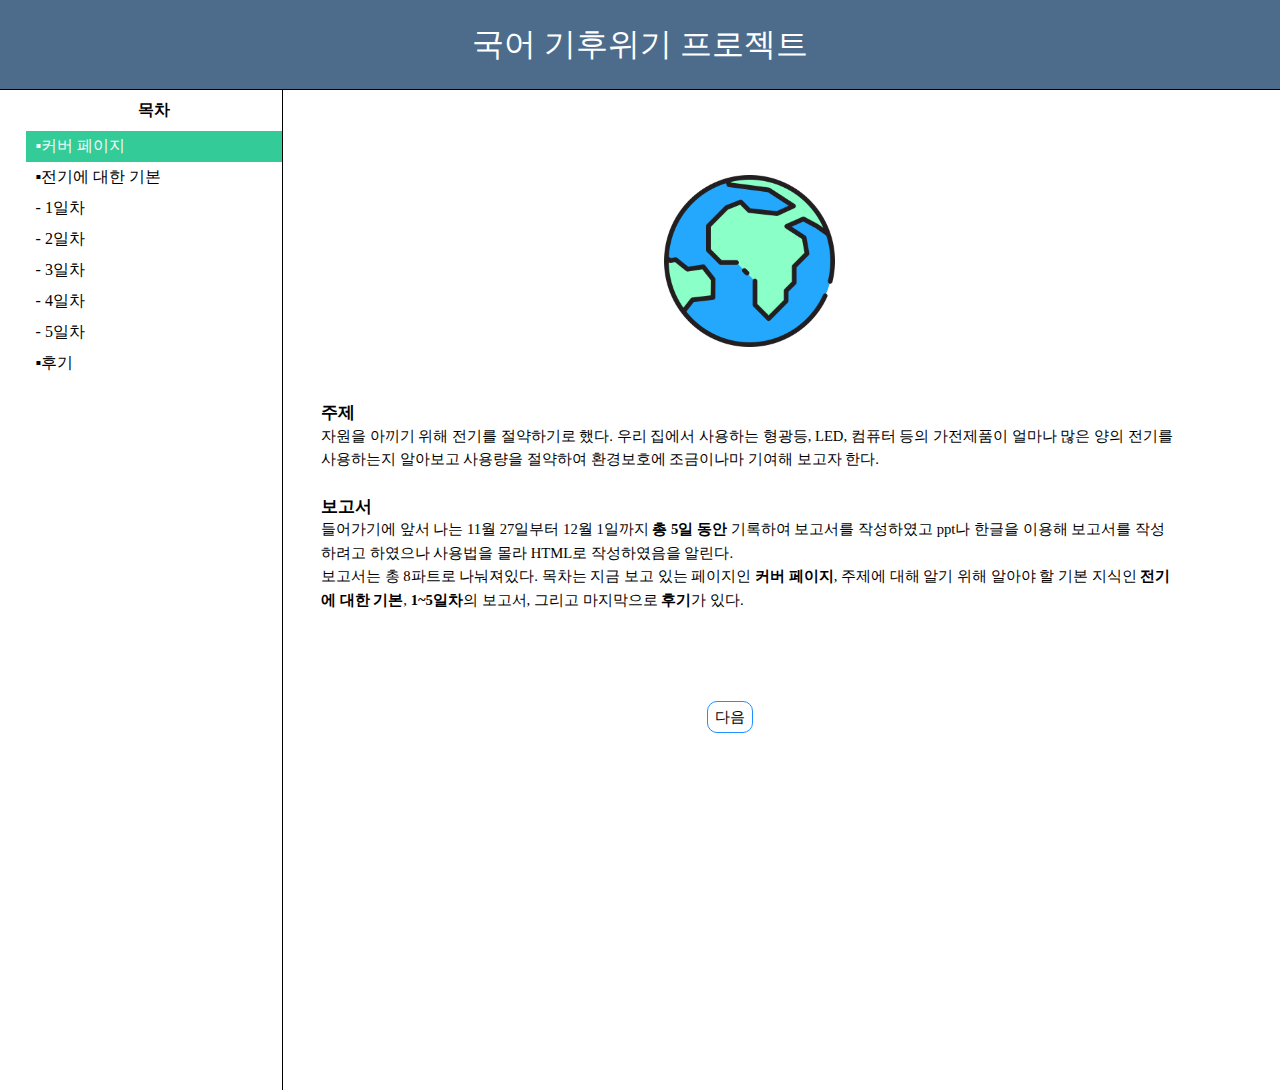
<file: index.html>
<!DOCTYPE html>
<html>
<head>
  <meta charset="utf-8">
  <meta name="viewport" content="width=device-width, initial-scale=1.0">
  <link rel="stylesheet" href="style.css">
  <title>국어 환경보호 수행평가</title>
</head>
<body>
  <div class="container">
    <div class="header">
      <h1>국어 기후위기 프로젝트</h1>
    </div>
    <div class="nav">
      <h4>목차</h4>
      <ul>
        <a href="index.html"><li class="selected">▪커버 페이지</li></a>
        <a href="elect.html"><li>▪전기에 대한 기본</li></a>
        <a href="fstday.html"><li>- 1일차</li></a>
        <a href="sndday.html"><li>- 2일차</li></a>
        <a href="trdday.html"><li>- 3일차</li></a>
        <a href="fthday.html"><li>- 4일차</li></a>
        <a href="fithday.html"><li>- 5일차</li></a>
        <a href="review.html"><li>▪후기</li></a>
      </ul>
    </div>
    <div class="content">
      <br><br>
      <p class="img">
      <img src="earth.png" alt="지구" width="200px"></p>
      <br><br>
      <h3>주제</h3>
      <p id="first">자원을 아끼기 위해 전기를 절약하기로 했다. 우리 집에서 사용하는 형광등, LED, 컴퓨터 등의 가전제품이 얼마나 많은 양의 전기를 사용하는지 알아보고 사용량을 절약하여 환경보호에 조금이나마 기여해 보고자 한다.</p><br>
      <h3>보고서</h3>
      <p id="second">들어가기에 앞서 나는 11월 27일부터 12월 1일까지 <strong>총 5일 동안</strong> 기록하여 보고서를 작성하였고 ppt나 한글을 이용해 보고서를 작성하려고 하였으나 사용법을 몰라 HTML로 작성하였음을 알린다.</p>
      <p id="third">보고서는 총 8파트로 나눠져있다. 목차는 지금 보고 있는 페이지인 <strong>커버 페이지</strong>, 주제에 대해 알기 위해 알아야 할 기본 지식인 <strong>전기에 대한 기본</strong>, <strong>1~5일차</strong>의 보고서, 그리고 마지막으로 <strong>후기</strong>가 있다.</p>
      <div class="ponbut">
        <br><br><br><br>
        <p>
          <!-- <a href="">이전</a> -->
          <a href="elect.html">다음</a>
        </p>
      </div>
    </div>
  </div>
</body>
</html>
</file>
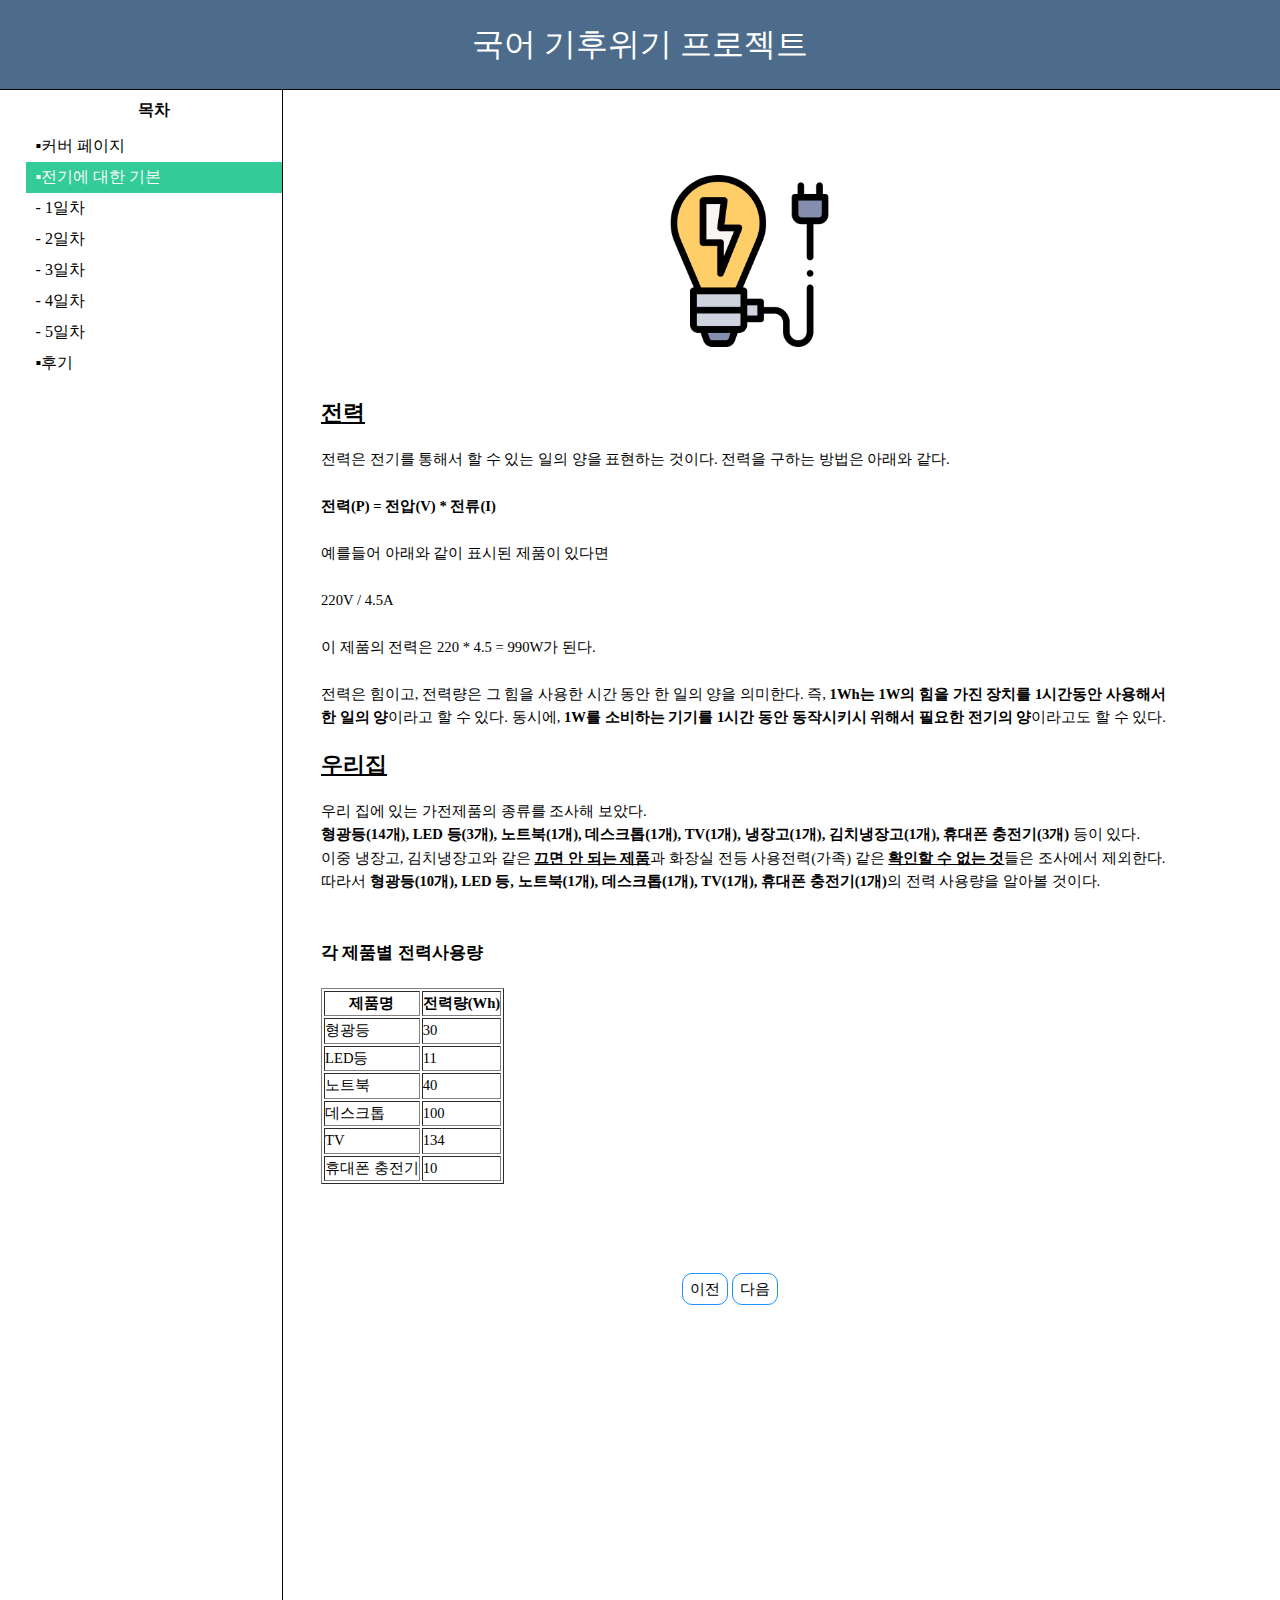
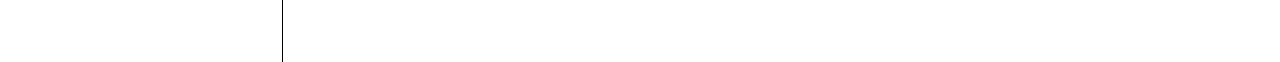
<file: elect.html>
<!DOCTYPE html>
<html>
<head>
  <meta charset="utf-8">
  <meta name="viewport" content="width=device-width, initial-scale=1.0">
  <link rel="stylesheet" href="style.css">
  <title>국어 환경보호 수행평가</title>
</head>
<body>
  <div class="container">
    <div class="header">
      <h1>국어 기후위기 프로젝트</h1>
    </div>
    <div class="nav">
      <h4>목차</h4>
      <ul>
        <a href="index.html"><li>▪커버 페이지</li></a>
        <a href="elect.html"><li class="selected">▪전기에 대한 기본</li></a>
        <a href="fstday.html"><li>- 1일차</li></a>
        <a href="sndday.html"><li>- 2일차</li></a>
        <a href="trdday.html"><li>- 3일차</li></a>
        <a href="fthday.html"><li>- 4일차</li></a>
        <a href="fithday.html"><li>- 5일차</li></a>
        <a href="review.html"><li>▪후기</li></a>
      </ul>
    </div>
    <div class="content">
      <br>
      <br>
      <p class="img"><img src="electricity.png" alt="전기" width="200px"></p>
      <br><br>
      <h2><u>전력</u></h2><br>
      <p>전력은 전기를 통해서 할 수 있는 일의 양을 표현하는 것이다. 전력을 구하는 방법은 아래와 같다.<br><br>
        <strong>전력(P) = 전압(V) * 전류(I)</strong><br><br>
      예를들어  아래와 같이 표시된 제품이 있다면<br><br> 
      220V / 4.5A<br><br>
      이 제품의 전력은 220 * 4.5 = 990W가 된다.</p>
      <br>
      <p>전력은 힘이고, 전력량은 그 힘을 사용한 시간 동안 한 일의 양을 의미한다.
        즉, <strong>1Wh는 1W의 힘을 가진 장치를 1시간동안 사용해서 한 일의 양</strong>이라고 할 수 있다.
        동시에, <strong>1W를 소비하는 기기를 1시간 동안 동작시키시 위해서 필요한 전기의 양</strong>이라고도 할 수 있다. </p>
      <br>
      <h2><u>우리집</u></h2><br>
      <p>
        우리 집에 있는 가전제품의 종류를 조사해 보았다.<br><strong>형광등(14개), LED 등(3개), 노트북(1개), 데스크톱(1개), TV(1개), 냉장고(1개), 김치냉장고(1개), 휴대폰 충전기(3개)</strong> 등이 있다.<br>이중 냉장고, 김치냉장고와 같은 <u><strong>끄면 안 되는 제품</strong></u>과 화장실 전등 사용전력(가족) 같은 <u><strong>확인할 수 없는 것</strong></u>들은 조사에서 제외한다.<br>따라서 <strong>형광등(10개), LED 등, 노트북(1개), 데스크톱(1개), TV(1개), 휴대폰 충전기(1개)</strong>의 전력 사용량을 알아볼 것이다.</p>
      <br><br>
      <h3>각 제품별 전력사용량</h3>
      <br>
      <table border="1">
        <th>제품명</th>
        <th>전력량(Wh)</th>
        <tr>
          <td>형광등</td>
          <td>30</td>
        </tr>
        <tr>
          <td>LED등</td>
          <td>11</td>
        </tr>
        <tr>
          <td>노트북</td>
          <td>40</td>
        </tr>
        <tr>
          <td>데스크톱</td>
          <td>100</td>
        </tr>
        <tr>
          <td>TV</td>
          <td>134</td>
        </tr>
        <tr>
          <td>휴대폰 충전기</td>
          <td>10</td>
        </tr>
      </table>
      <div class="ponbut">
        <br><br><br><br>
        <p>
          <a href="index.html">이전</a>
          <a href="fstday.html">다음</a>
        </p>
      </div>
    </div>
</body>
</html>
</file>
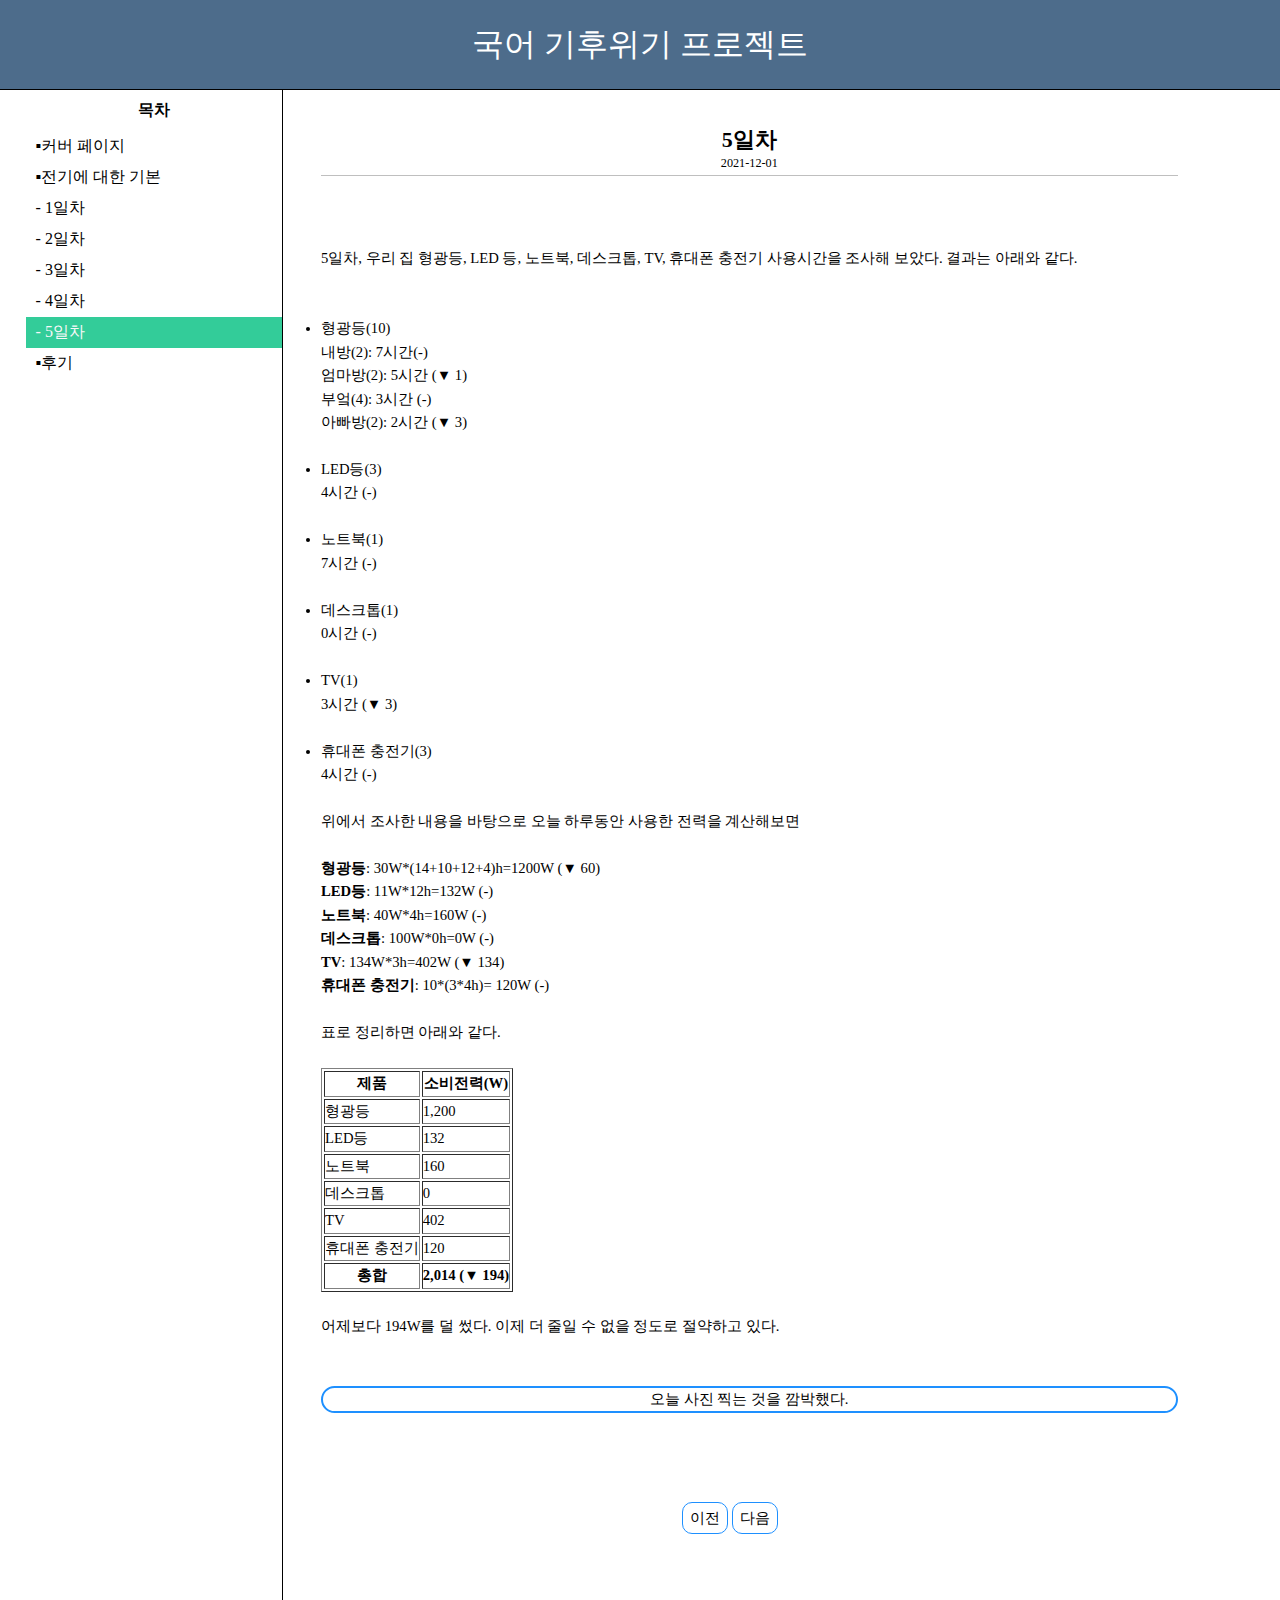
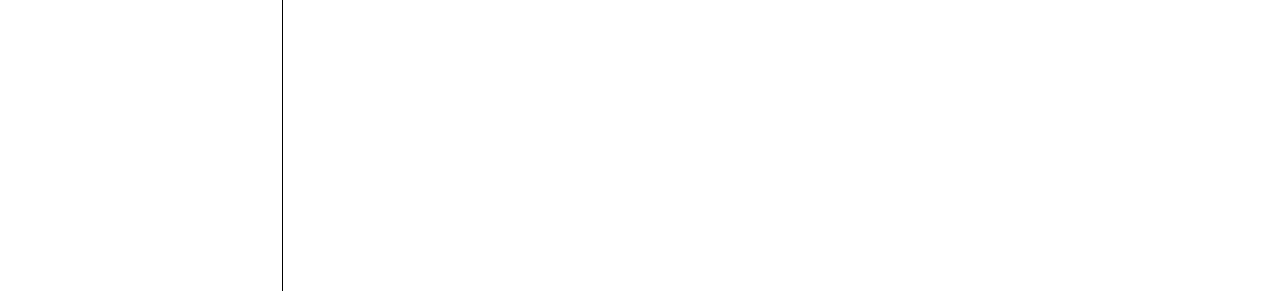
<file: fithday.html>
<!DOCTYPE html>
<html>
<head>
  <meta charset="utf-8">
  <meta name="viewport" content="width=device-width, initial-scale=1.0">
  <link rel="stylesheet" href="style.css">
  <link rel="stylesheet" href="trddaycss.css">
  <title>국어 환경보호 수행평가</title>
</head>
<body>
  <div class="container">
    <div class="header">
      <h1>국어 기후위기 프로젝트</h1>
    </div>
    <div class="nav">
      <h4>목차</h4>
      <ul>
        <a href="index.html"><li>▪커버 페이지</li></a>
        <a href="elect.html"><li>▪전기에 대한 기본</li></a>
        <a href="fstday.html"><li>- 1일차</li></a>
        <a href="sndday.html"><li>- 2일차</li></a>
        <a href="trdday.html"><li>- 3일차</li></a>
        <a href="fthday.html"><li>- 4일차</li></a>
        <a href="fithday.html"><li class="selected">- 5일차</li></a>
        <a href="review.html"><li>▪후기</li></a>
      </ul>
    </div>
    <div class="content">
      <h2 class="fstday">5일차</h2><small>2021-12-01</small>
      <br><br>
      <p><br>5일차, 우리 집 형광등, LED 등, 노트북, 데스크톱, TV, 휴대폰 충전기 사용시간을 조사해 보았다. 결과는 아래와 같다.</p>
      <br>
      <br>
      <ul>
        <li>형광등(10)</li>
        내방(2): 7시간(-)<br>
        엄마방(2): 5시간 (▼ 1)<br>
        부엌(4): 3시간 (-)<br>
        아빠방(2): 2시간 (▼ 3)
        <br><br>
        <li>LED등(3)</li>
        4시간 (-)
        <br><br>
        <li>노트북(1)</li>
        7시간 (-)
        <br><br>
        <li>데스크톱(1)</li>
        0시간 (-)
        <br><br>
        <li>TV(1)</li>
        3시간 (▼ 3)
        <br><br>
        <li>휴대폰 충전기(3)</li>
        4시간 (-)
        <br><br>
        위에서 조사한 내용을 바탕으로 오늘 하루동안 사용한 전력을 계산해보면<br><br>
        <strong>형광등</strong>: 30W*(14+10+12+4)h=1200W (▼ 60)
        <br>
        <strong>LED등</strong>: 11W*12h=132W (-)
        <br>
        <strong>노트북</strong>: 40W*4h=160W (-)
        <br>
        <strong>데스크톱</strong>: 100W*0h=0W (-)
        <br>
        <strong>TV</strong>: 134W*3h=402W (▼ 134)
        <br>
        <strong>휴대폰 충전기</strong>: 10*(3*4h)= 120W (-)
        <br><br>
        표로 정리하면 아래와 같다.
        <br><br>
      </ul>
      <table border="1">
        <th>제품</th>
        <th>소비전력(W)</th>
        <tr>
          <td>형광등</td>
          <td>1,200</td>
        </tr>
        <tr>
          <td>LED등</td>
          <td>132</td>
        </tr>
        <tr>
          <td>노트북</td>
          <td>160</td>
        </tr>
        <tr>
          <td>데스크톱</td>
          <td>0</td>
        </tr>
        <tr>
          <td>TV</td>
          <td>402</td>
        </tr>
        <tr>
          <td>휴대폰 충전기</td>
          <td>120</td>
        </tr>
        <tfoot>
          <th>총합</th>
          <th>2,014 (▼ 194)</th>
        </tfoot>
      </table>
      <br>
      <p>어제보다 194W를 덜 썼다. 이제 더 줄일 수 없을 정도로 절약하고 있다.</p><br><br>
      <div class="imgs">
        오늘 사진 찍는 것을 깜박했다.
      </div>
      <div class="ponbut">
        <br><br><br><br>
        <p>
          <a href="fthday.html">이전</a>
          <a href="review.html">다음</a>
        </p>
      </div>
    </div>
  </div>
</body>
</html>
</file>
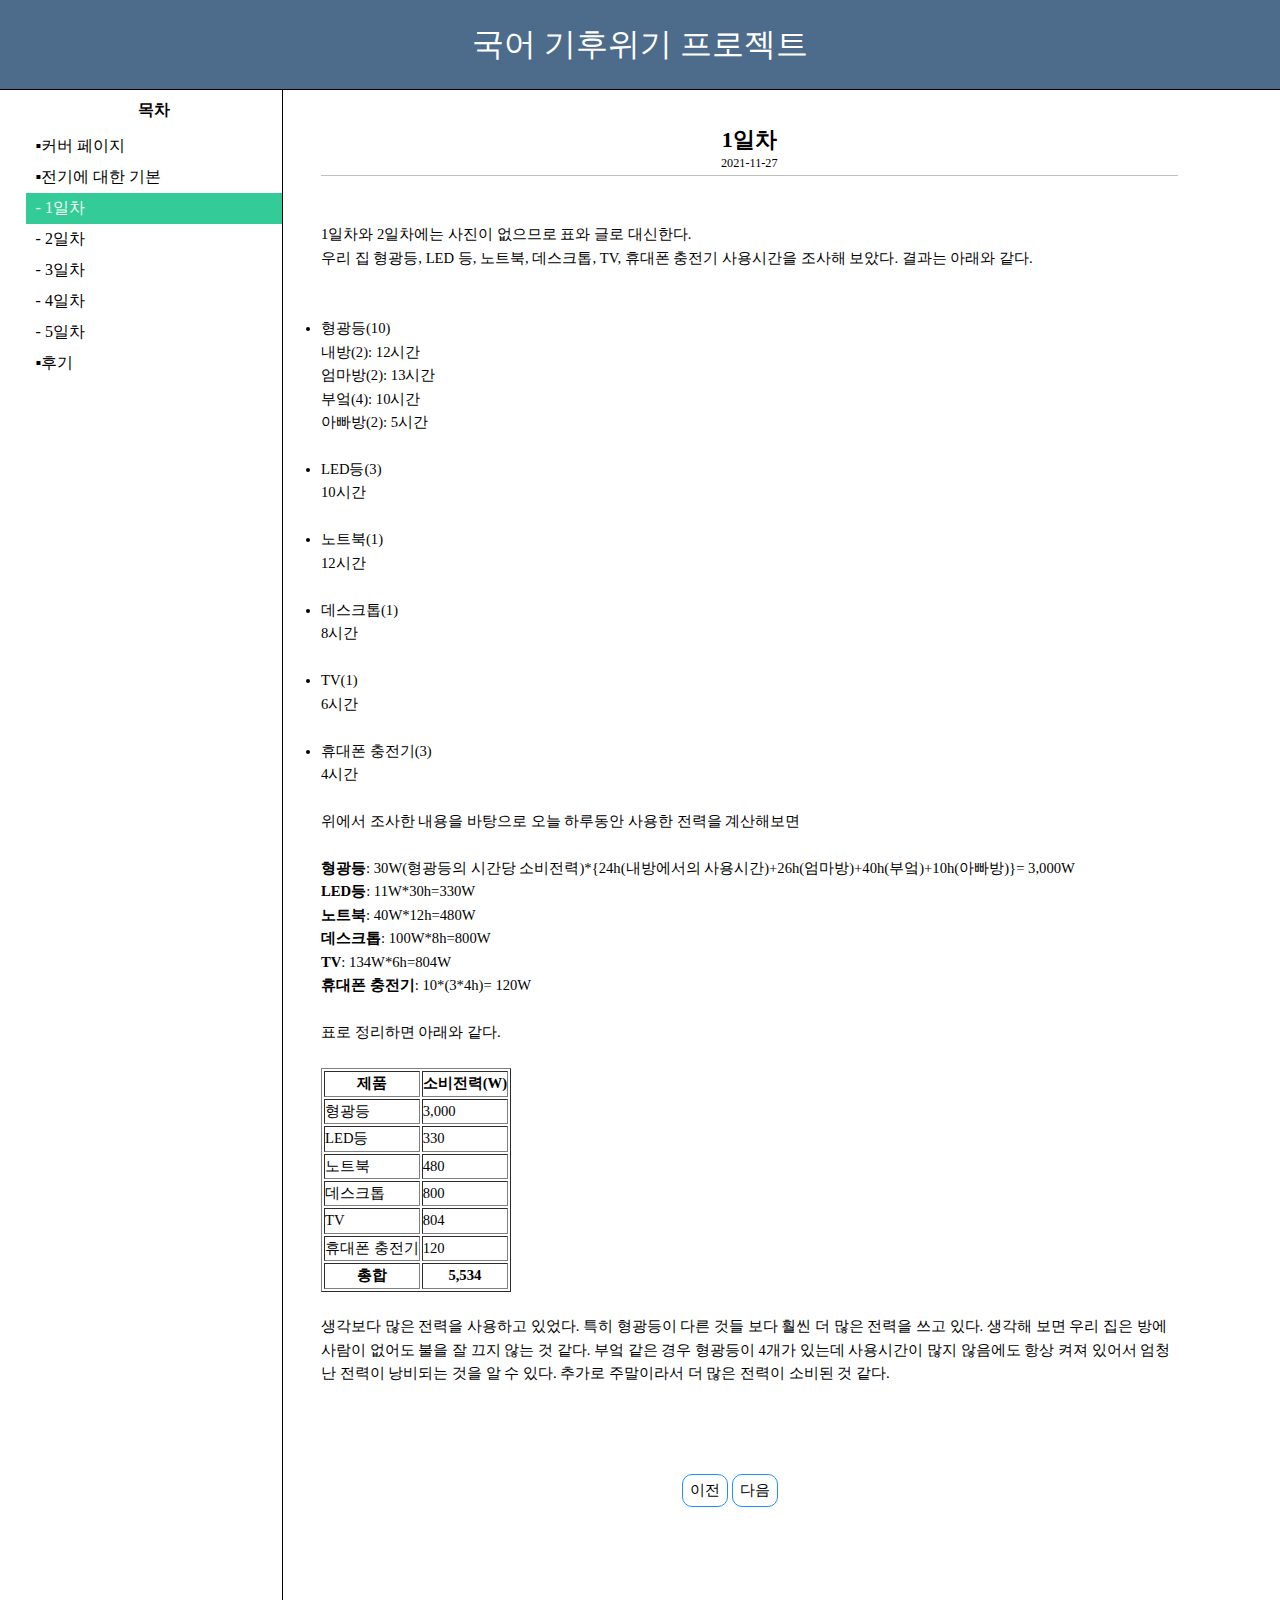
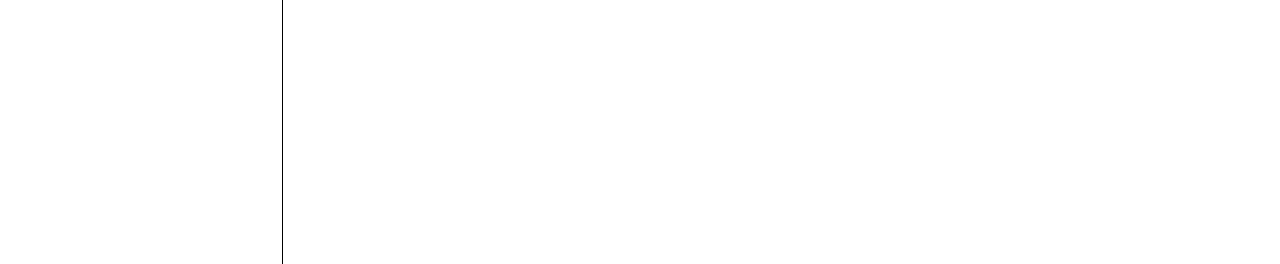
<file: fstday.html>
<!DOCTYPE html>
<html>
<head>
  <meta charset="utf-8">
  <meta name="viewport" content="width=device-width, initial-scale=1.0">
  <link rel="stylesheet" href="style.css">
  <title>국어 환경보호 수행평가</title>
</head>
<body>
  <div class="container">
    <div class="header">
      <h1>국어 기후위기 프로젝트</h1>
    </div>
    <div class="nav">
      <h4>목차</h4>
      <ul>
        <a href="index.html"><li>▪커버 페이지</li></a>
        <a href="elect.html"><li>▪전기에 대한 기본</li></a>
        <a href="fstday.html"><li class="selected">- 1일차</li></a>
        <a href="sndday.html"><li>- 2일차</li></a>
        <a href="trdday.html"><li>- 3일차</li></a>
        <a href="fthday.html"><li>- 4일차</li></a>
        <a href="fithday.html"><li>- 5일차</li></a>
        <a href="review.html"><li>▪후기</li></a>
      </ul>
    </div>
    <div class="content">
      <h2 class="fstday">1일차</h2><small>2021-11-27</small>
      <br><br>
      <p>1일차와 2일차에는 사진이 없으므로 표와 글로 대신한다. <br>우리 집 형광등, LED 등, 노트북, 데스크톱, TV, 휴대폰 충전기 사용시간을 조사해 보았다. 결과는 아래와 같다.</p>
      <br>
      <br>
      <ul>
        <li>형광등(10)</li>
        내방(2): 12시간<br>
        엄마방(2): 13시간<br>
        부엌(4): 10시간<br>
        아빠방(2): 5시간
        <br><br>
        <li>LED등(3)</li>
        10시간
        <br><br>
        <li>노트북(1)</li>
        12시간
        <br><br>
        <li>데스크톱(1)</li>
        8시간
        <br><br>
        <li>TV(1)</li>
        6시간
        <br><br>
        <li>휴대폰 충전기(3)</li>
        4시간
        <br><br>
        위에서 조사한 내용을 바탕으로 오늘 하루동안 사용한 전력을 계산해보면<br><br>
        <strong>형광등</strong>: 30W(형광등의 시간당 소비전력)*{24h(내방에서의 사용시간)+26h(엄마방)+40h(부엌)+10h(아빠방)}= 3,000W
        <br>
        <strong>LED등</strong>: 11W*30h=330W
        <br>
        <strong>노트북</strong>: 40W*12h=480W
        <br>
        <strong>데스크톱</strong>: 100W*8h=800W
        <br>
        <strong>TV</strong>: 134W*6h=804W
        <br>
        <strong>휴대폰 충전기</strong>: 10*(3*4h)= 120W
        <br><br>
        표로 정리하면 아래와 같다.
        <br><br>
      </ul>
      <table border="1">
        <th>제품</th>
        <th>소비전력(W)</th>
        <tr>
          <td>형광등</td>
          <td>3,000</td>
        </tr>
        <tr>
          <td>LED등</td>
          <td>330</td>
        </tr>
        <tr>
          <td>노트북</td>
          <td>480</td>
        </tr>
        <tr>
          <td>데스크톱</td>
          <td>800</td>
        </tr>
        <tr>
          <td>TV</td>
          <td>804</td>
        </tr>
        <tr>
          <td>휴대폰 충전기</td>
          <td>120</td>
        </tr>
        <tfoot>
          <th>총합</th>
          <th>5,534</th>
        </tfoot>
      </table>
      <br>
      <p>생각보다 많은 전력을 사용하고 있었다. 특히 형광등이 다른 것들 보다 훨씬 더 많은 전력을 쓰고 있다. 생각해 보면 우리 집은 방에 사람이 없어도 불을 잘 끄지 않는 것 같다. 부엌 같은 경우 형광등이 4개가 있는데 사용시간이 많지 않음에도 항상 켜져 있어서 엄청난 전력이 낭비되는 것을 알 수 있다.  추가로 주말이라서 더 많은 전력이 소비된 것 같다.</p>
      <div class="ponbut">
        <br><br><br><br>
        <p>
          <a href="elect.html">이전</a>
          <a href="sndday.html">다음</a>
        </p>
      </div>
    </div>
  </div>
</body>
</html>
</file>
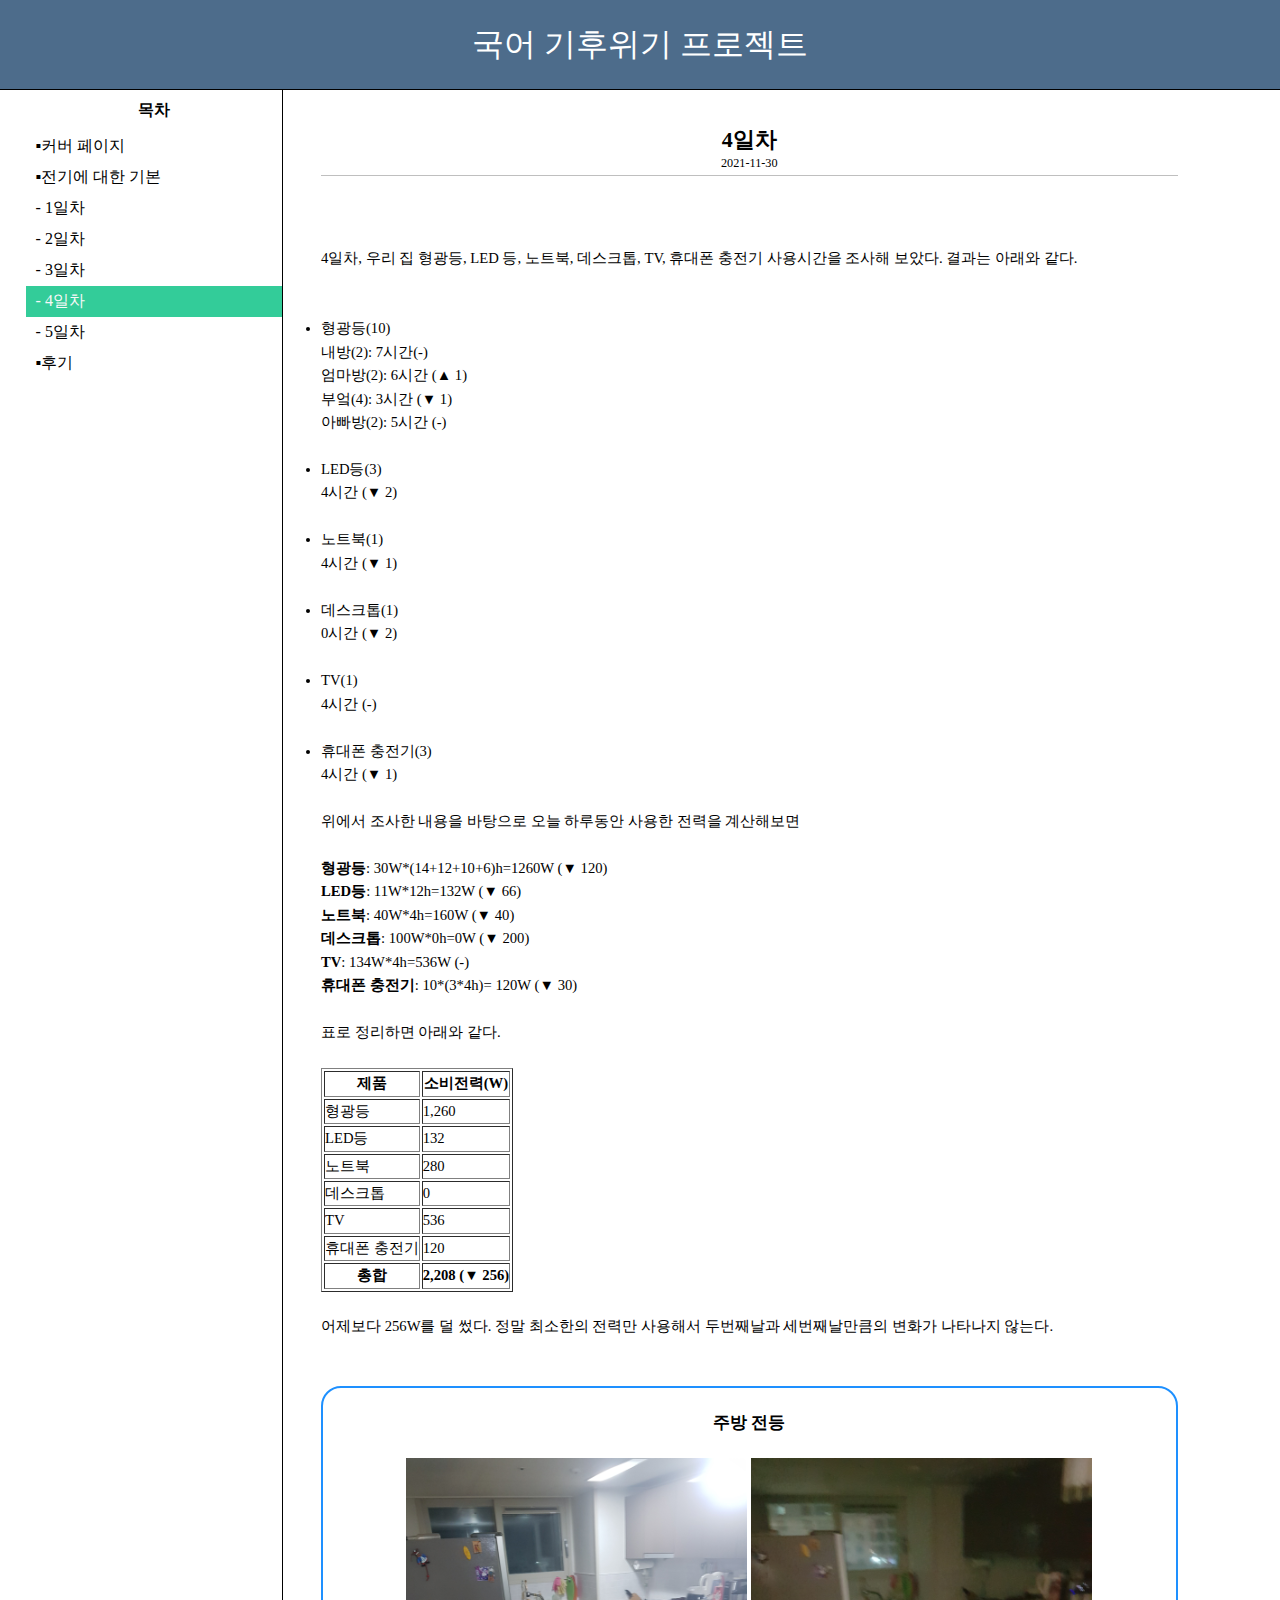
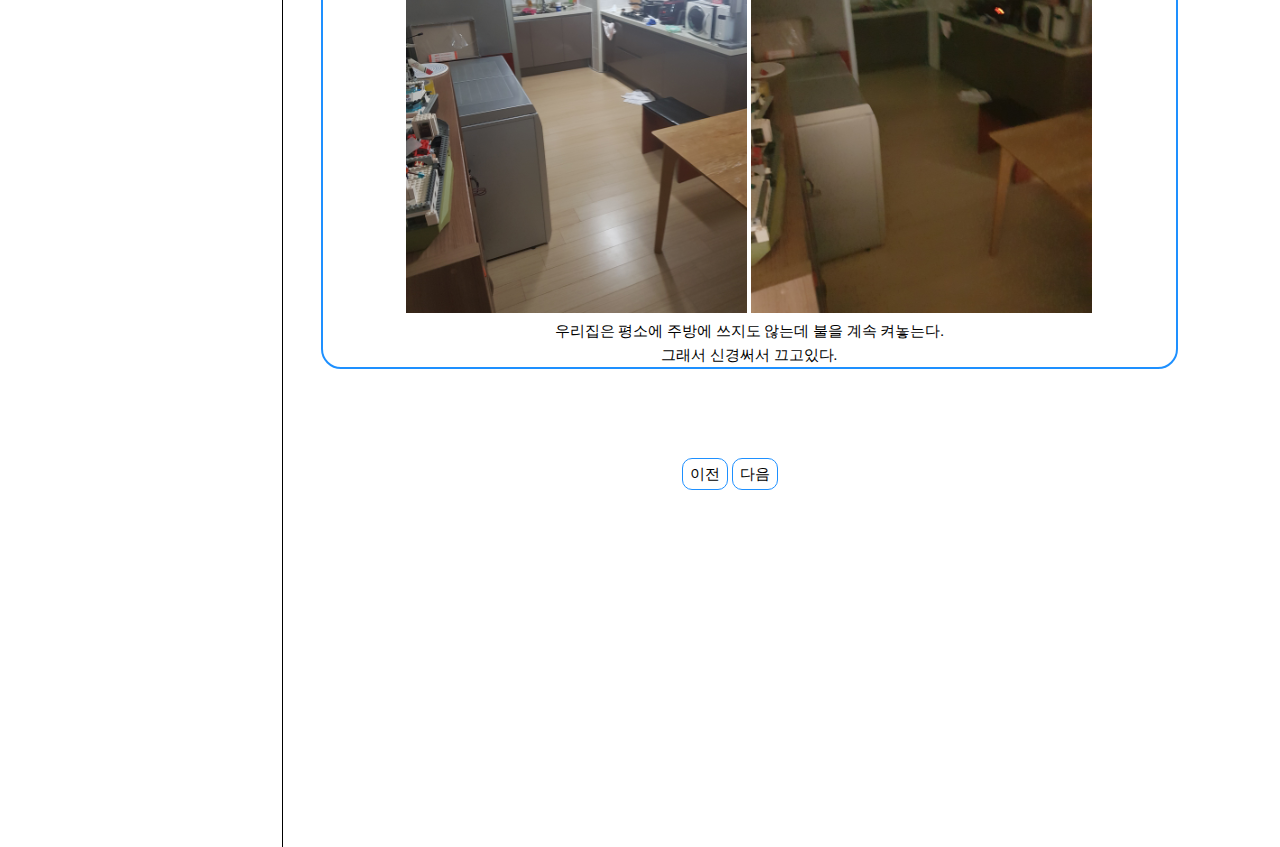
<file: fthday.html>
<!DOCTYPE html>
<html>
<head>
  <meta charset="utf-8">
  <meta name="viewport" content="width=device-width, initial-scale=1.0">
  <link rel="stylesheet" href="style.css">
  <link rel="stylesheet" href="trddaycss.css">
  <title>국어 환경보호 수행평가</title>
</head>
<body>
  <div class="container">
    <div class="header">
      <h1>국어 기후위기 프로젝트</h1>
    </div>
    <div class="nav">
      <h4>목차</h4>
      <ul>
        <a href="index.html"><li>▪커버 페이지</li></a>
        <a href="elect.html"><li>▪전기에 대한 기본</li></a>
        <a href="fstday.html"><li>- 1일차</li></a>
        <a href="sndday.html"><li>- 2일차</li></a>
        <a href="trdday.html"><li>- 3일차</li></a>
        <a href="fthday.html"><li class="selected">- 4일차</li></a>
        <a href="fithday.html"><li>- 5일차</li></a>
        <a href="review.html"><li>▪후기</li></a>
      </ul>
    </div>
    <div class="content">
      <h2 class="fstday">4일차</h2><small>2021-11-30</small>
      <br><br>
      <p><br>4일차, 우리 집 형광등, LED 등, 노트북, 데스크톱, TV, 휴대폰 충전기 사용시간을 조사해 보았다. 결과는 아래와 같다.</p>
      <br>
      <br>
      <ul>
        <li>형광등(10)</li>
        내방(2): 7시간(-)<br>
        엄마방(2): 6시간 (▲ 1)<br>
        부엌(4): 3시간 (▼ 1)<br>
        아빠방(2): 5시간 (-)
        <br><br>
        <li>LED등(3)</li>
        4시간 (▼ 2)
        <br><br>
        <li>노트북(1)</li>
        4시간 (▼ 1)
        <br><br>
        <li>데스크톱(1)</li>
        0시간 (▼ 2)
        <br><br>
        <li>TV(1)</li>
        4시간 (-)
        <br><br>
        <li>휴대폰 충전기(3)</li>
        4시간 (▼ 1)
        <br><br>
        위에서 조사한 내용을 바탕으로 오늘 하루동안 사용한 전력을 계산해보면<br><br>
        <strong>형광등</strong>: 30W*(14+12+10+6)h=1260W (▼ 120)
        <br>
        <strong>LED등</strong>: 11W*12h=132W (▼ 66)
        <br>
        <strong>노트북</strong>: 40W*4h=160W (▼ 40)
        <br>
        <strong>데스크톱</strong>: 100W*0h=0W (▼ 200)
        <br>
        <strong>TV</strong>: 134W*4h=536W (-)
        <br>
        <strong>휴대폰 충전기</strong>: 10*(3*4h)= 120W (▼ 30)
        <br><br>
        표로 정리하면 아래와 같다.
        <br><br>
      </ul>
      <table border="1">
        <th>제품</th>
        <th>소비전력(W)</th>
        <tr>
          <td>형광등</td>
          <td>1,260</td>
        </tr>
        <tr>
          <td>LED등</td>
          <td>132</td>
        </tr>
        <tr>
          <td>노트북</td>
          <td>280</td>
        </tr>
        <tr>
          <td>데스크톱</td>
          <td>0</td>
        </tr>
        <tr>
          <td>TV</td>
          <td>536</td>
        </tr>
        <tr>
          <td>휴대폰 충전기</td>
          <td>120</td>
        </tr>
        <tfoot>
          <th>총합</th>
          <th>2,208 (▼ 256)</th>
        </tfoot>
      </table>
      <br>
      <p>어제보다 256W를 덜 썼다. 정말 최소한의 전력만 사용해서 두번째날과 세번째날만큼의 변화가 나타나지 않는다.</p><br><br>
      <div class="imgs">
        <br>
        <h3>주방 전등</h3>
        <br>
        <img src="kiton.jpg" alt="" width="40%">
        <img src="kitoff.jpg" alt="" width="40%">
        <p>우리집은 평소에 주방에 쓰지도 않는데 불을 계속 켜놓는다.<br> 그래서 신경써서 끄고있다.</p>
      </div>
      <div class="ponbut">
        <br><br><br><br>
        <p>
          <a href="trdday.html">이전</a>
          <a href="fithday.html">다음</a>
        </p>
      </div>
    </div>
  </div>
</body>
</html>
</file>
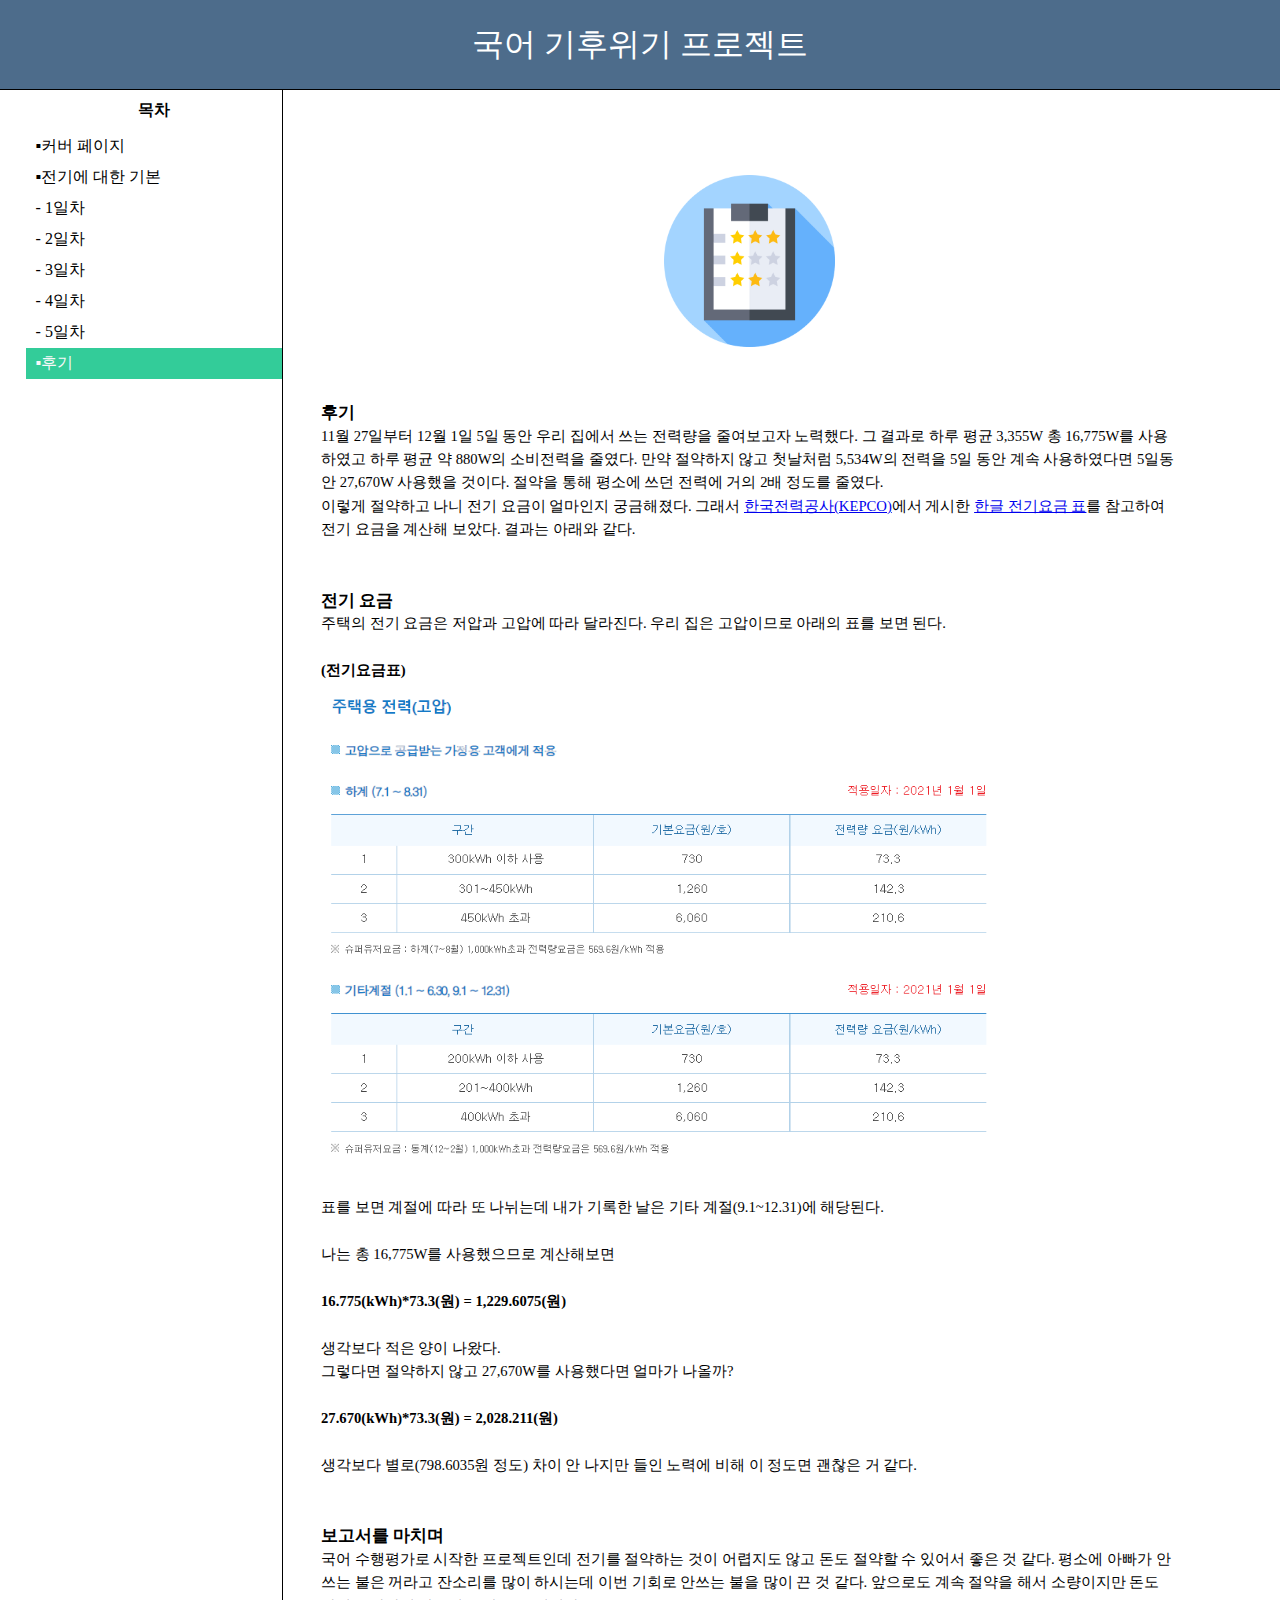
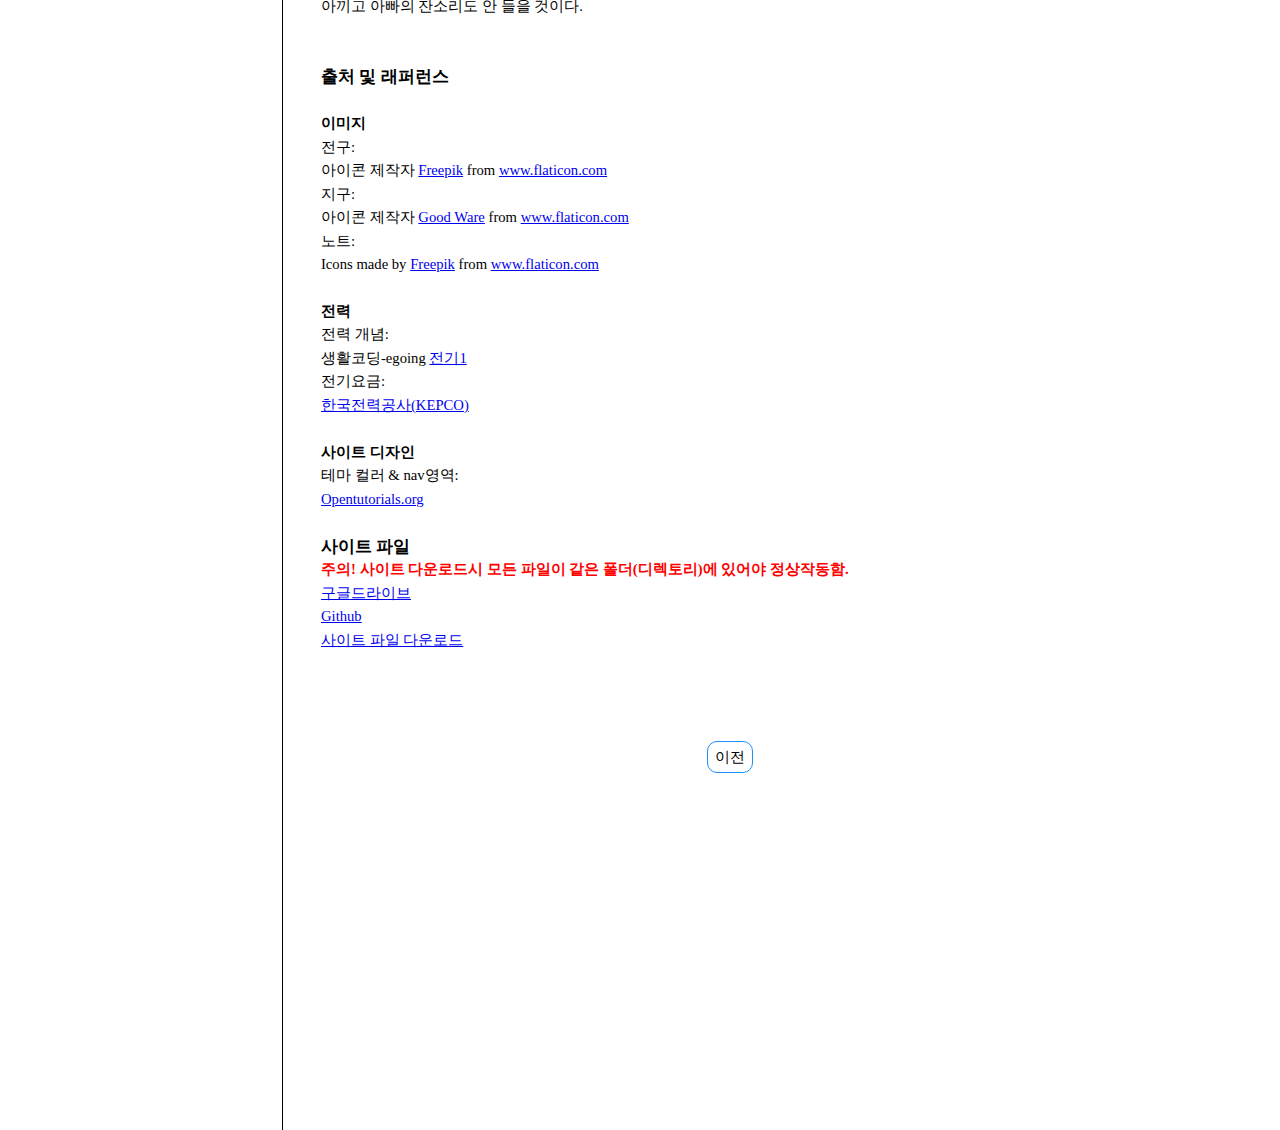
<file: review.html>
<!DOCTYPE html>
<html>
<head>
  <meta charset="utf-8">
  <meta name="viewport" content="width=device-width, initial-scale=1.0">
  <link rel="stylesheet" href="style.css">
  <title>국어 환경보호 수행평가</title>
</head>
<body>
  <div class="container">
    <div class="header">
      <h1>국어 기후위기 프로젝트</h1>
    </div>
    <div class="nav">
      <h4>목차</h4>
      <ul>
        <a href="index.html"><li>▪커버 페이지</li></a>
        <a href="elect.html"><li>▪전기에 대한 기본</li></a>
        <a href="fstday.html"><li>- 1일차</li></a>
        <a href="sndday.html"><li>- 2일차</li></a>
        <a href="trdday.html"><li>- 3일차</li></a>
        <a href="fthday.html"><li>- 4일차</li></a>
        <a href="fithday.html"><li>- 5일차</li></a>
        <a href=""><li class="selected">▪후기</li></a>
      </ul>
    </div>
    <div class="content">
      <br><br>
      <p class="img">
      <img src="rating.png" alt="지구" width="200px"></p>
      <br><br>
      <h3>후기</h3>
      <p>11월 27일부터 12월 1일 5일 동안 우리 집에서 쓰는 전력량을 줄여보고자 노력했다. 그 결과로 하루 평균 3,355W 총 16,775W를 사용하였고 하루 평균 약 880W의 소비전력을 줄였다. 만약 절약하지 않고 첫날처럼 5,534W의 전력을 5일 동안 계속 사용하였다면 5일동안 27,670W 사용했을 것이다. 절약을 통해 평소에 쓰던 전력에 거의 2배 정도를 줄였다.</p>
      <p>이렇게 절약하고 나니 전기 요금이 얼마인지 궁금해졌다. 그래서 <a href="https://home.kepco.co.kr/kepco/main.do" target="_blank">한국전력공사(KEPCO)</a>에서 게시한 <a href="https://cyber.kepco.co.kr/ckepco/front/jsp/CY/E/E/CYEEHP00101.jsp" target="_blank">한글 전기요금 표</a>를 참고하여 전기 요금을 계산해 보았다. 결과는 아래와 같다.</p>
      <br><br>
      <h3>전기 요금</h3>
      <p>주택의 전기 요금은 저압과 고압에 따라 달라진다. 우리 집은 고압이므로 아래의 표를 보면 된다.<br><br> <h4>(전기요금표)</h4><img src="electfee.png" alt="" width="80%"><br><br>표를 보면 계절에 따라 또 나뉘는데 내가 기록한 날은 기타 계절(9.1~12.31)에 해당된다.<br><br> 나는 총 16,775W를 사용했으므로 계산해보면 <br><br>
      <strong>16.775(kWh)*73.3(원) = 1,229.6075(원)</strong>
      <br><br>
      생각보다 적은 양이 나왔다. <br>그렇다면 절약하지 않고 27,670W를 사용했다면 얼마가 나올까?
      <br><br>
      <strong>27.670(kWh)*73.3(원) = 2,028.211(원)</strong>
      <br><br>
      생각보다 별로(798.6035원 정도) 차이 안 나지만 들인 노력에 비해 이 정도면 괜찮은 거 같다. 
      </p>
      <br><br>
      <h3>보고서를 마치며</h3>
      <p>국어 수행평가로 시작한 프로젝트인데 전기를 절약하는 것이 어렵지도 않고 돈도 절약할 수 있어서 좋은 것 같다. 평소에 아빠가 안 쓰는 불은 꺼라고 잔소리를 많이 하시는데 이번 기회로 안쓰는 불을 많이 끈 것 같다. 앞으로도 계속 절약을 해서 소량이지만 돈도 아끼고 아빠의 잔소리도 안 들을 것이다.</p>
      <br><br>
      <h3>출처 및 래퍼런스</h3>
      <br>
      <p><h4>이미지</h4>
      전구: <div>아이콘 제작자 <a href="https://www.freepik.com" title="Freepik">Freepik</a> from <a href="https://www.flaticon.com/kr/" title="Flaticon">www.flaticon.com</a></div>
      지구:<div>아이콘 제작자 <a href="https://www.flaticon.com/kr/authors/good-ware" title="Good Ware">Good Ware</a> from <a href="https://www.flaticon.com/kr/" title="Flaticon">www.flaticon.com</a></div>
      노트:<div>Icons made by <a href="https://www.freepik.com" title="Freepik">Freepik</a> from <a href="https://www.flaticon.com/" title="Flaticon">www.flaticon.com</a></div>
      <br>
      <h4>전력</h4>
      전력 개념:<br>생활코딩-egoing <a href="https://opentutorials.org/module/4391" target="_blank">전기1</a>
      <br>
      전기요금:<br>
      <a href="https://home.kepco.co.kr/kepco/main.do" target="_blank">한국전력공사(KEPCO)</a>
      <br><br>
      <h4>사이트 디자인</h4>
      테마 컬러 & nav영역: <br>
      <a href="https://opentutorials.org/">Opentutorials.org</a>
      <br><br>
      <h3>사이트 파일</h3>
      <h4 style="color: red;">주의! 사이트 다운로드시 모든 파일이 같은 폴더(디렉토리)에 있어야 정상작동함.</h4>
      <a href="https://drive.google.com/drive/folders/1AfQHJweLZsGADC1benACbMaZIKOMw0mS?usp=sharing">구글드라이브</a><br>
      <a href="https://github.com/rlaqorrb/climatecrisis.git">Github</a><br>
      <a href="#" download="climatecrisis-main.zip">사이트 파일 다운로드</a>
    </p>
      <div class="ponbut">
        <br><br><br><br>
        <p>
          <a href="fithday.html">이전</a>
          <!-- <a href="">다음</a> -->
        </p>
      </div>
    </div>
  </div>
</body>
</html>
</file>
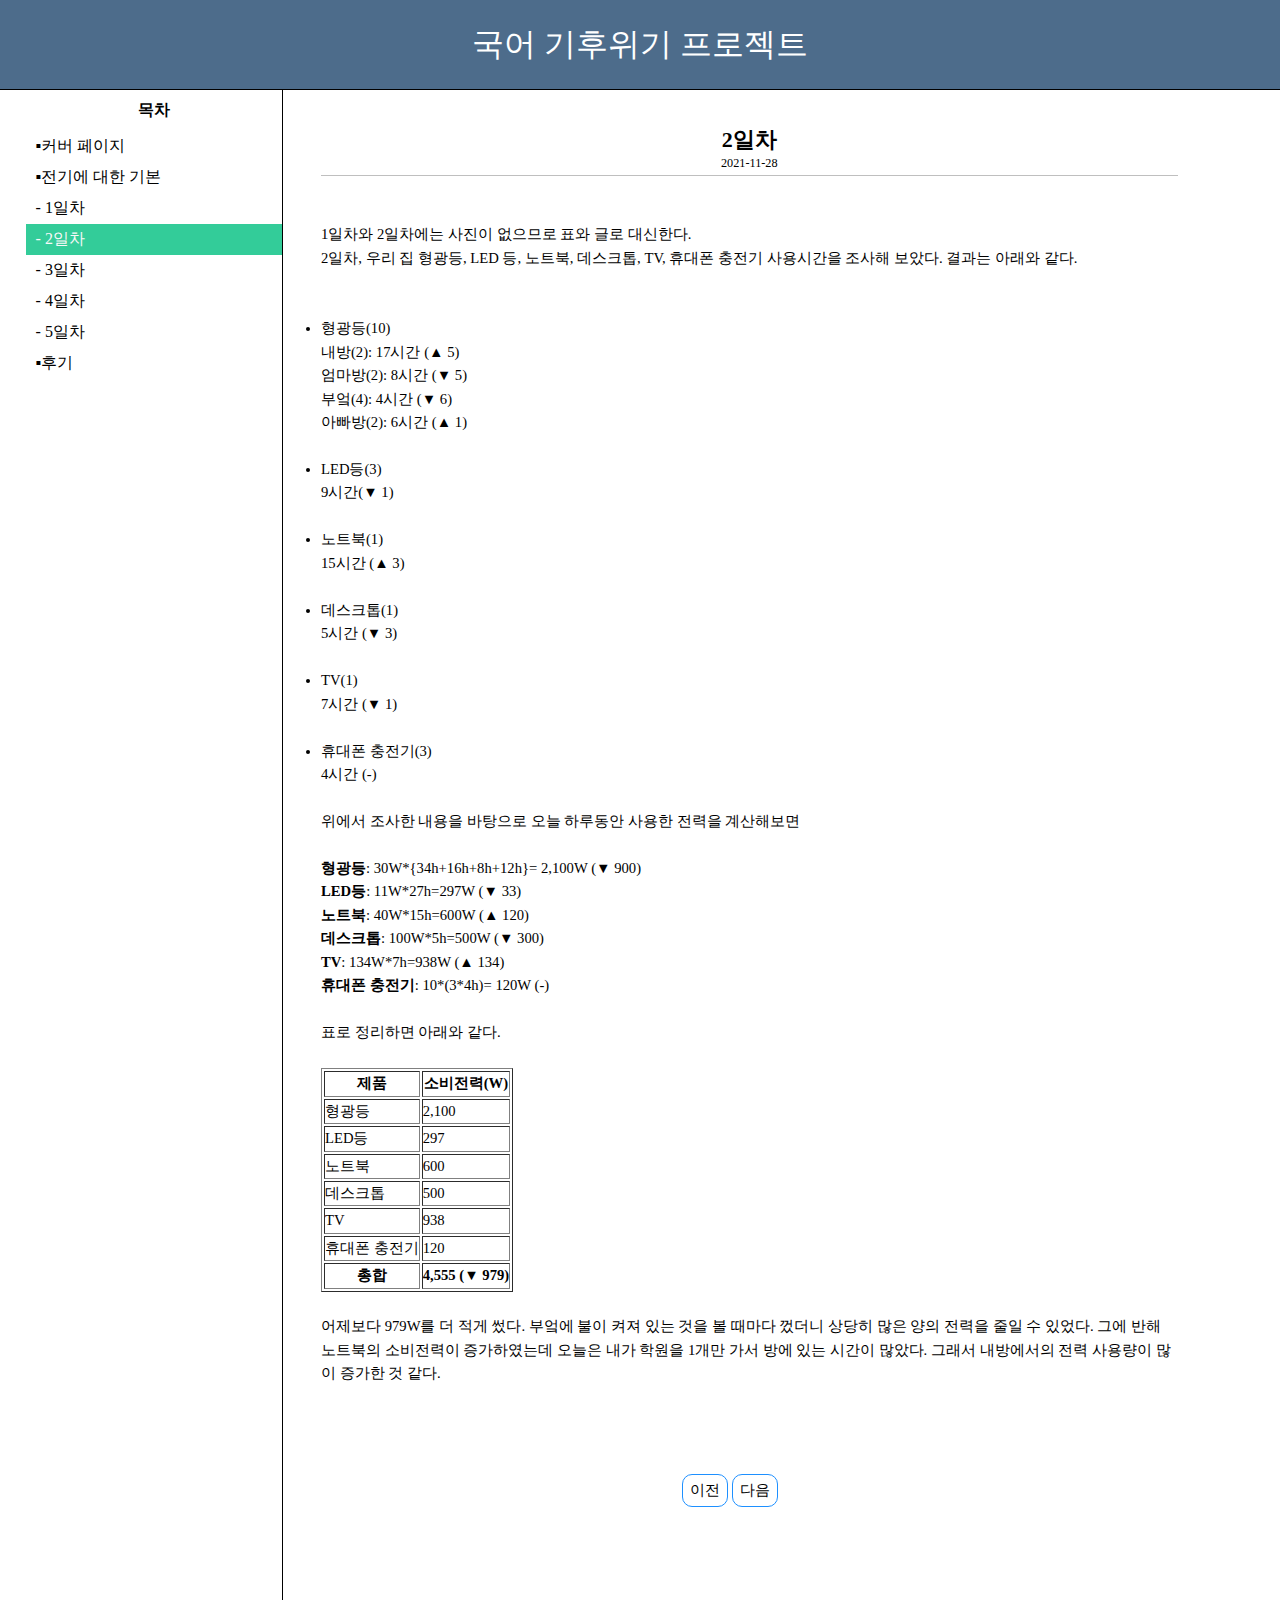
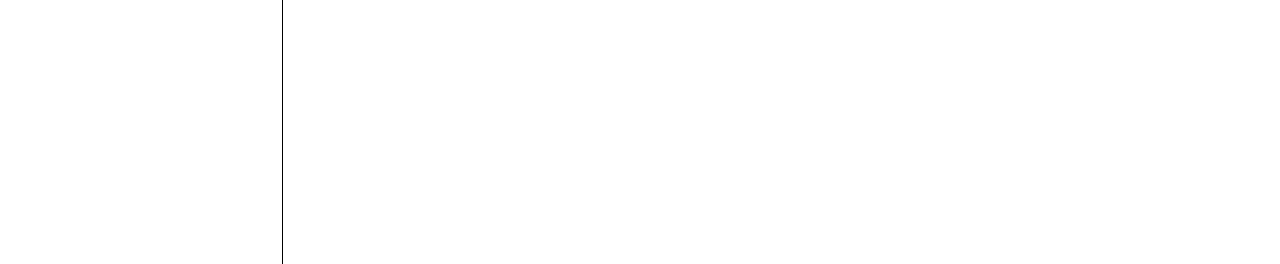
<file: sndday.html>
<!DOCTYPE html>
<html>
<head>
  <meta charset="utf-8">
  <meta name="viewport" content="width=device-width, initial-scale=1.0">
  <link rel="stylesheet" href="style.css">
  <title>국어 환경보호 수행평가</title>
</head>
<body>
  <div class="container">
    <div class="header">
      <h1>국어 기후위기 프로젝트</h1>
    </div>
    <div class="nav">
      <h4>목차</h4>
      <ul>
        <a href="index.html"><li>▪커버 페이지</li></a>
        <a href="elect.html"><li>▪전기에 대한 기본</li></a>
        <a href="fstday.html"><li>- 1일차</li></a>
        <a href="sndday.html"><li class="selected">- 2일차</li></a>
        <a href="trdday.html"><li>- 3일차</li></a>
        <a href="fthday.html"><li>- 4일차</li></a>
        <a href="fithday.html"><li>- 5일차</li></a>
        <a href="review.html"><li>▪후기</li></a>
      </ul>
    </div>
    <div class="content">
      <h2 class="fstday">2일차</h2><small>2021-11-28</small>
      <br><br>
      <p>1일차와 2일차에는 사진이 없으므로 표와 글로 대신한다. <br>2일차, 우리 집 형광등, LED 등, 노트북, 데스크톱, TV, 휴대폰 충전기 사용시간을 조사해 보았다. 결과는 아래와 같다.</p>
      <br>
      <br>
      <ul>
        <li>형광등(10)</li>
        내방(2): 17시간 (▲ 5)<br>
        엄마방(2): 8시간 (▼ 5)<br>
        부엌(4): 4시간 (▼ 6)<br>
        아빠방(2): 6시간 (▲ 1)
        <br><br>
        <li>LED등(3)</li>
        9시간(▼ 1)
        <br><br>
        <li>노트북(1)</li>
        15시간 (▲ 3)
        <br><br>
        <li>데스크톱(1)</li>
        5시간 (▼ 3)
        <br><br>
        <li>TV(1)</li>
        7시간 (▼ 1)
        <br><br>
        <li>휴대폰 충전기(3)</li>
        4시간 (-)
        <br><br>
        위에서 조사한 내용을 바탕으로 오늘 하루동안 사용한 전력을 계산해보면<br><br>
        <strong>형광등</strong>: 30W*{34h+16h+8h+12h}= 2,100W (▼ 900)
        <br>
        <strong>LED등</strong>: 11W*27h=297W (▼ 33)
        <br>
        <strong>노트북</strong>: 40W*15h=600W (▲ 120)
        <br>
        <strong>데스크톱</strong>: 100W*5h=500W (▼ 300)
        <br>
        <strong>TV</strong>: 134W*7h=938W (▲ 134)
        <br>
        <strong>휴대폰 충전기</strong>: 10*(3*4h)= 120W (-)
        <br><br>
        표로 정리하면 아래와 같다.
        <br><br>
      </ul>
      <table border="1">
        <th>제품</th>
        <th>소비전력(W)</th>
        <tr>
          <td>형광등</td>
          <td>2,100</td>
        </tr>
        <tr>
          <td>LED등</td>
          <td>297</td>
        </tr>
        <tr>
          <td>노트북</td>
          <td>600</td>
        </tr>
        <tr>
          <td>데스크톱</td>
          <td>500</td>
        </tr>
        <tr>
          <td>TV</td>
          <td>938</td>
        </tr>
        <tr>
          <td>휴대폰 충전기</td>
          <td>120</td>
        </tr>
        <tfoot>
          <th>총합</th>
          <th>4,555 (▼ 979)</th>
        </tfoot>
      </table>
      <br>
      <p>어제보다 979W를 더 적게 썼다. 부엌에 불이 켜져 있는 것을 볼 때마다 껐더니 상당히 많은 양의 전력을 줄일 수 있었다. 그에 반해 노트북의 소비전력이 증가하였는데 오늘은 내가 학원을 1개만 가서 방에 있는 시간이 많았다. 그래서 내방에서의 전력 사용량이 많이 증가한 것 같다.</p>
      <div class="ponbut">
        <br><br><br><br>
        <p>
          <a href="fstday.html">이전</a>
          <a href="trdday.html">다음</a>
        </p>
      </div>
    </div>
  </div>
</body>
</html>
</file>
<file: style.css>
@import url('https://fonts.googleapis.com/css2?family=Dongle:wght@700&display=swap');

*{
  margin: 0;
  padding: 0;
  box-sizing: border-box;
}

.container{
  width: 100%;
}

.container .header{
  border-bottom: black solid 1px;
  position: absolute;
  display: inline-flex;
  align-items: center;
  left: 50%;
  transform: translate(-50%, 0%);
  width: 100%;
  height: 10%;
  background-color: #4D6C8B;
}

.container .header h1{
  position: absolute;
  left: 50%;
  transform: translate(-50%, 0%);
  font-weight: 50px;
  font-weight: normal;
  color: white;
}

.container .content{
  border-left: solid black 1px;
  padding-left: 3%;
  padding-top: 3%;
  position: absolute;
  top: 10%;
  left: 22%;
  width: 70%;
  font-size: 11pt;
  padding-bottom: 30%;
  line-height: 160%;
}

.container .content .img{
  text-align: center;
}

.container .content .img img{
  text-align: center;
  width: 20%;
  left: 50%;
}


.container .nav{
  position: absolute;
  top: 10%;
  width: 20%;
  left: 2%;
}

.container .nav h4{
  text-align: center;
  padding: 10px 0 10px 0;
}

.container .nav ul li{
  padding: 5px 0 5px 10px;
  list-style: none;
  text-decoration: none;
}

.container .nav ul li:hover{
  background-color: #F8F8F8;
  color: #33CC99;
}
.container .nav ul a{
  text-decoration: none;
  color: black;
}


.container .nav ul a:hover{
  color: #33CC99;
}

.container .nav ul a .selected{
  color: #F8F8F8;
  background-color: #33CC99;
}

.container .content .fstday{
  display: block;
  text-align: center;
}

.container .content small{
  display: block;
  text-align: center;
  border-bottom: solid 1px rgba(128, 128, 128, 0.5);
}

.container .content .ponbut a{
  border: solid 1px dodgerblue;
  border-radius: 10px;
  text-align: center;
  display: inline;
  padding: 2%;
  text-decoration: none;
  color: black;
  
}

.container .content .ponbut a:hover{
  color: #33CC99;
  background-color: #F8F8F8;
}

.container .content .ponbut p{
  display: block;
  text-align: center;
  position: absolute;
  width: 40%;
  left: 50%;
  transform: translate(-50% , 0);
}
</file>
<file: trddaycss.css>
.imgs{
  border: dodgerblue solid 2px;
  text-align: center;
  border-radius: 20px;
}
</file>
